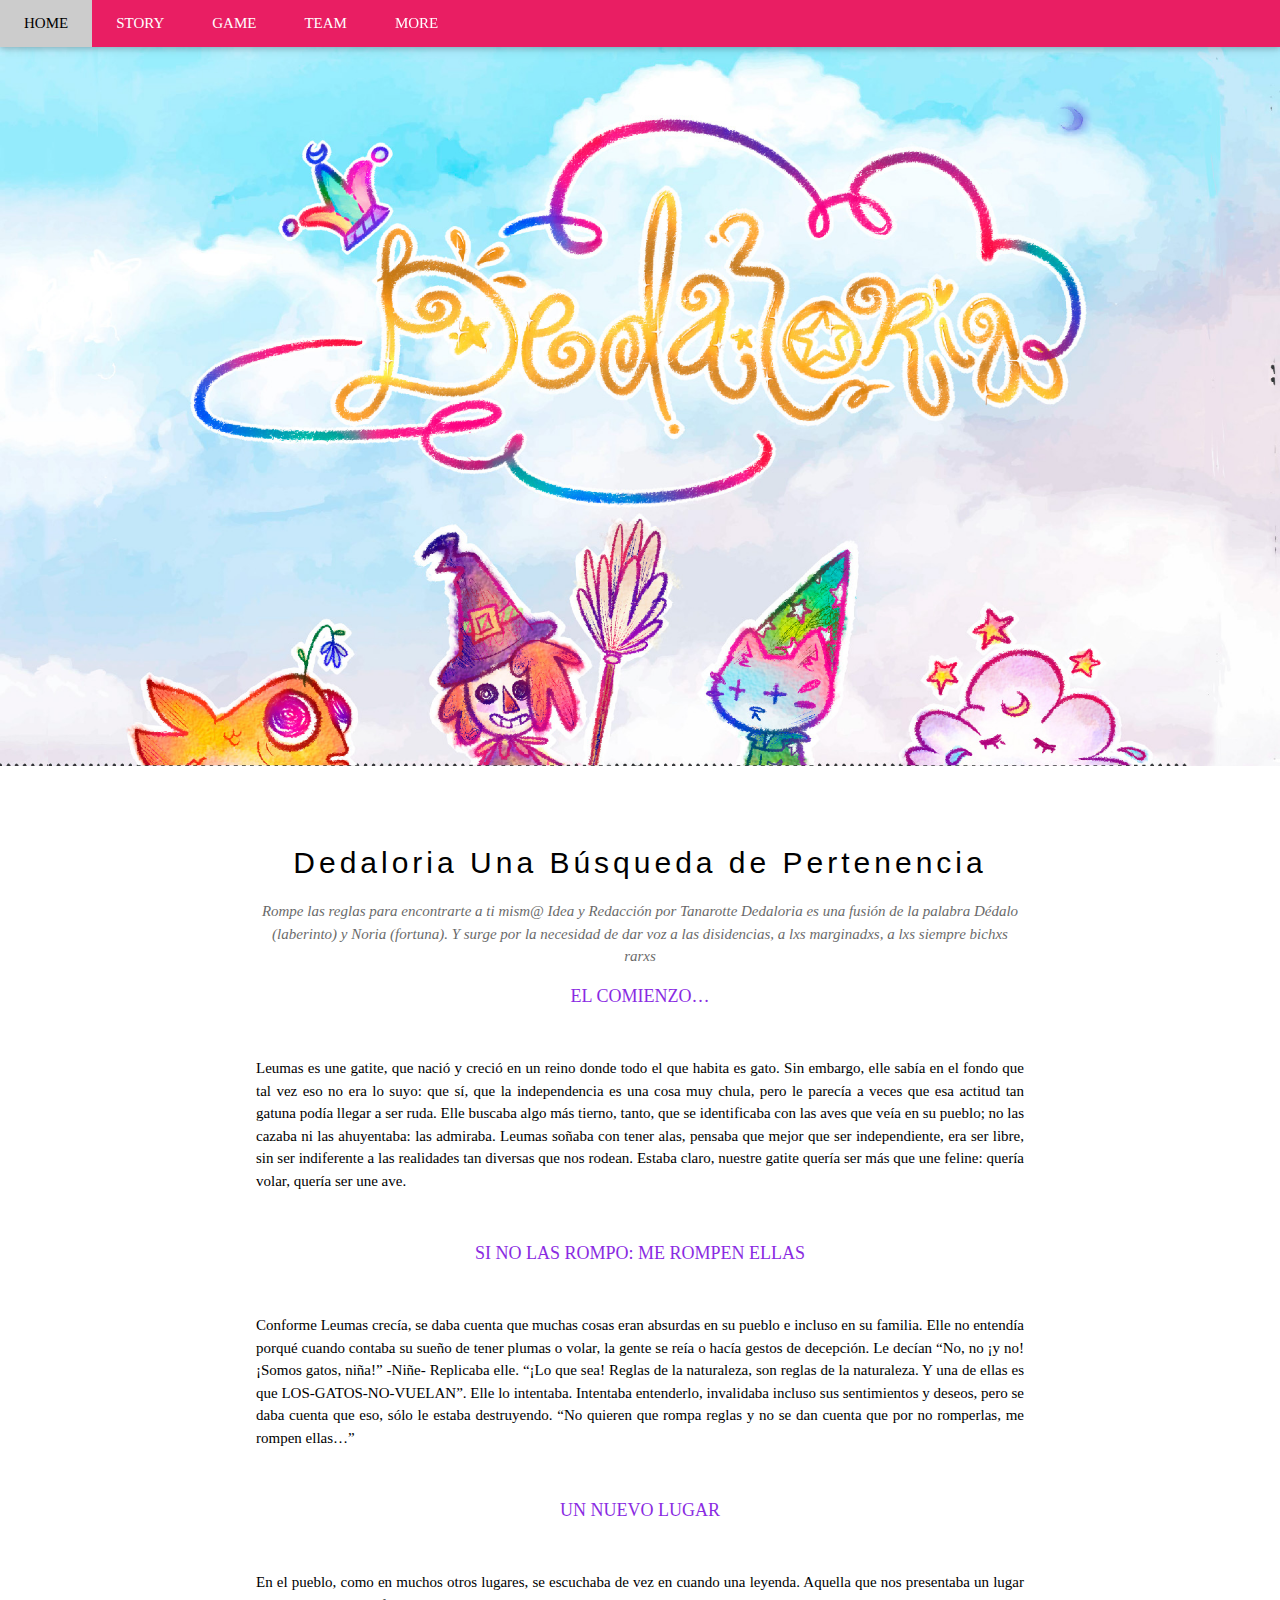
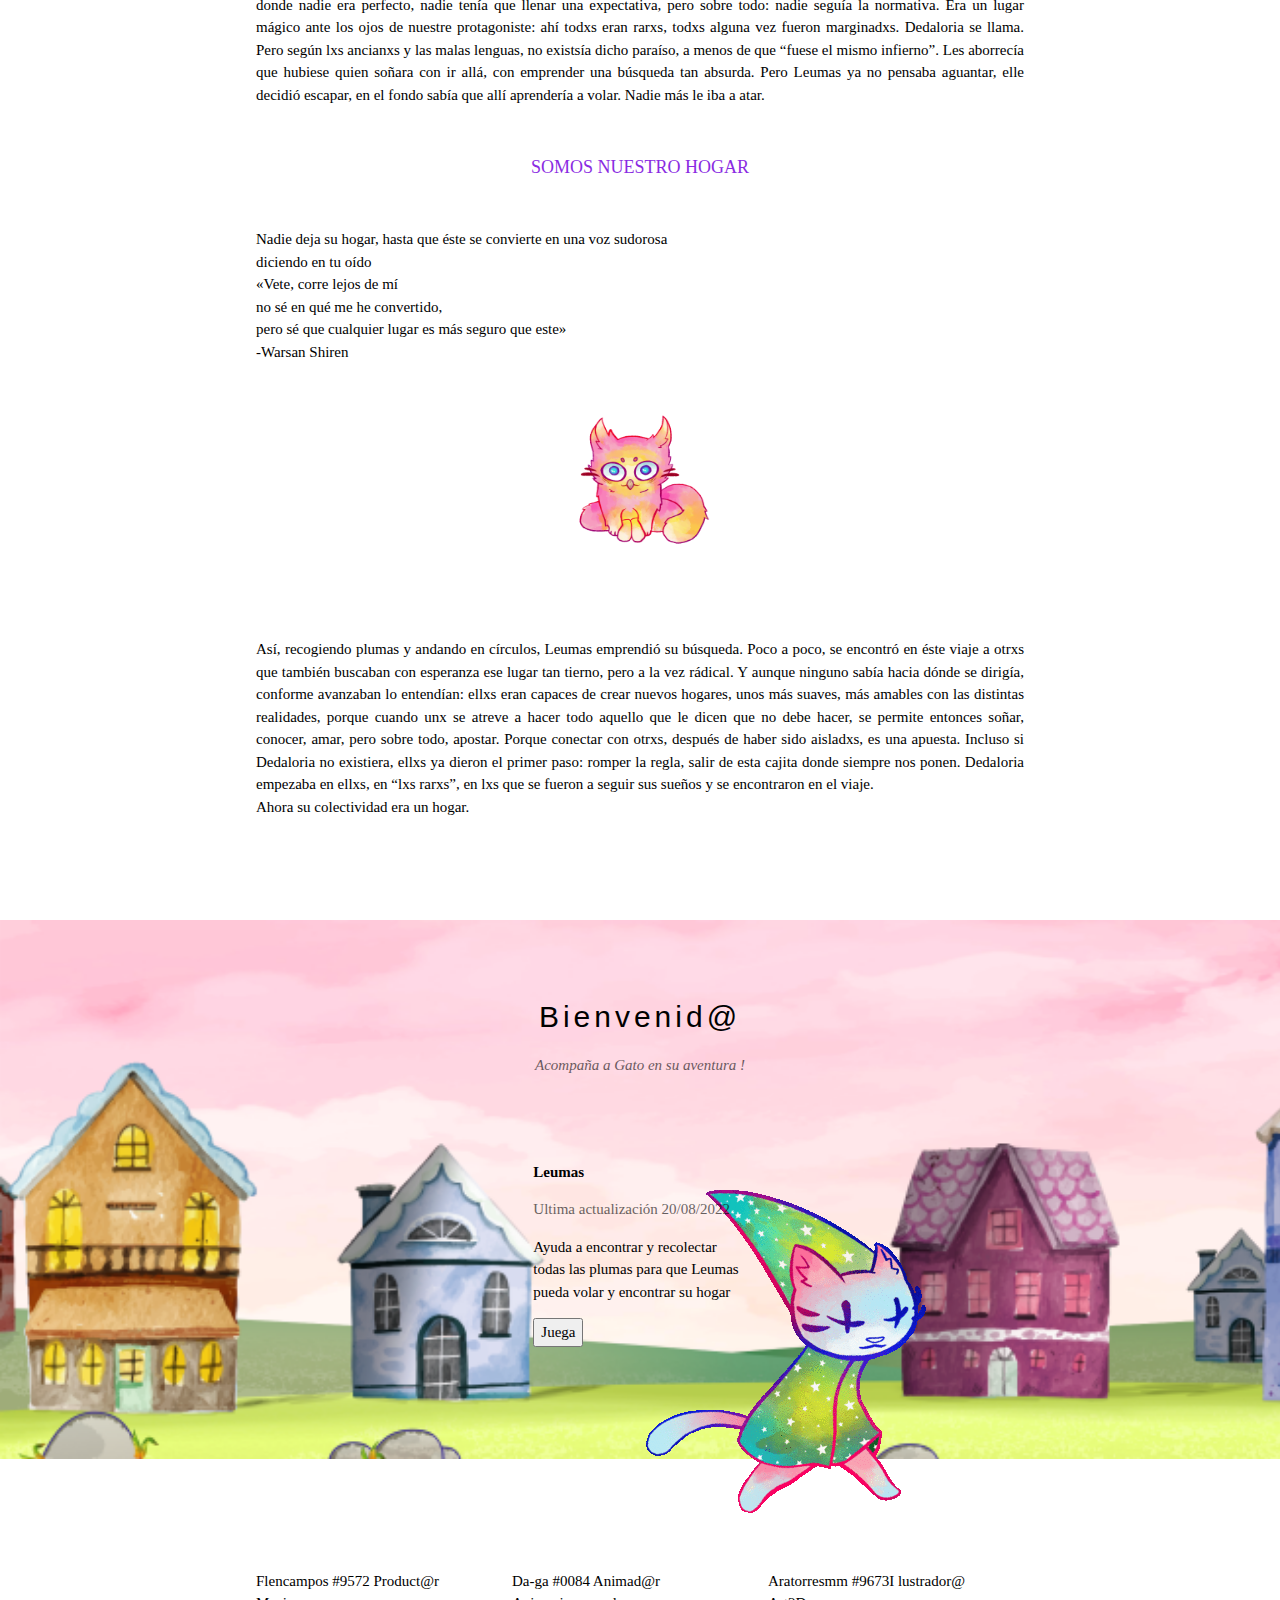
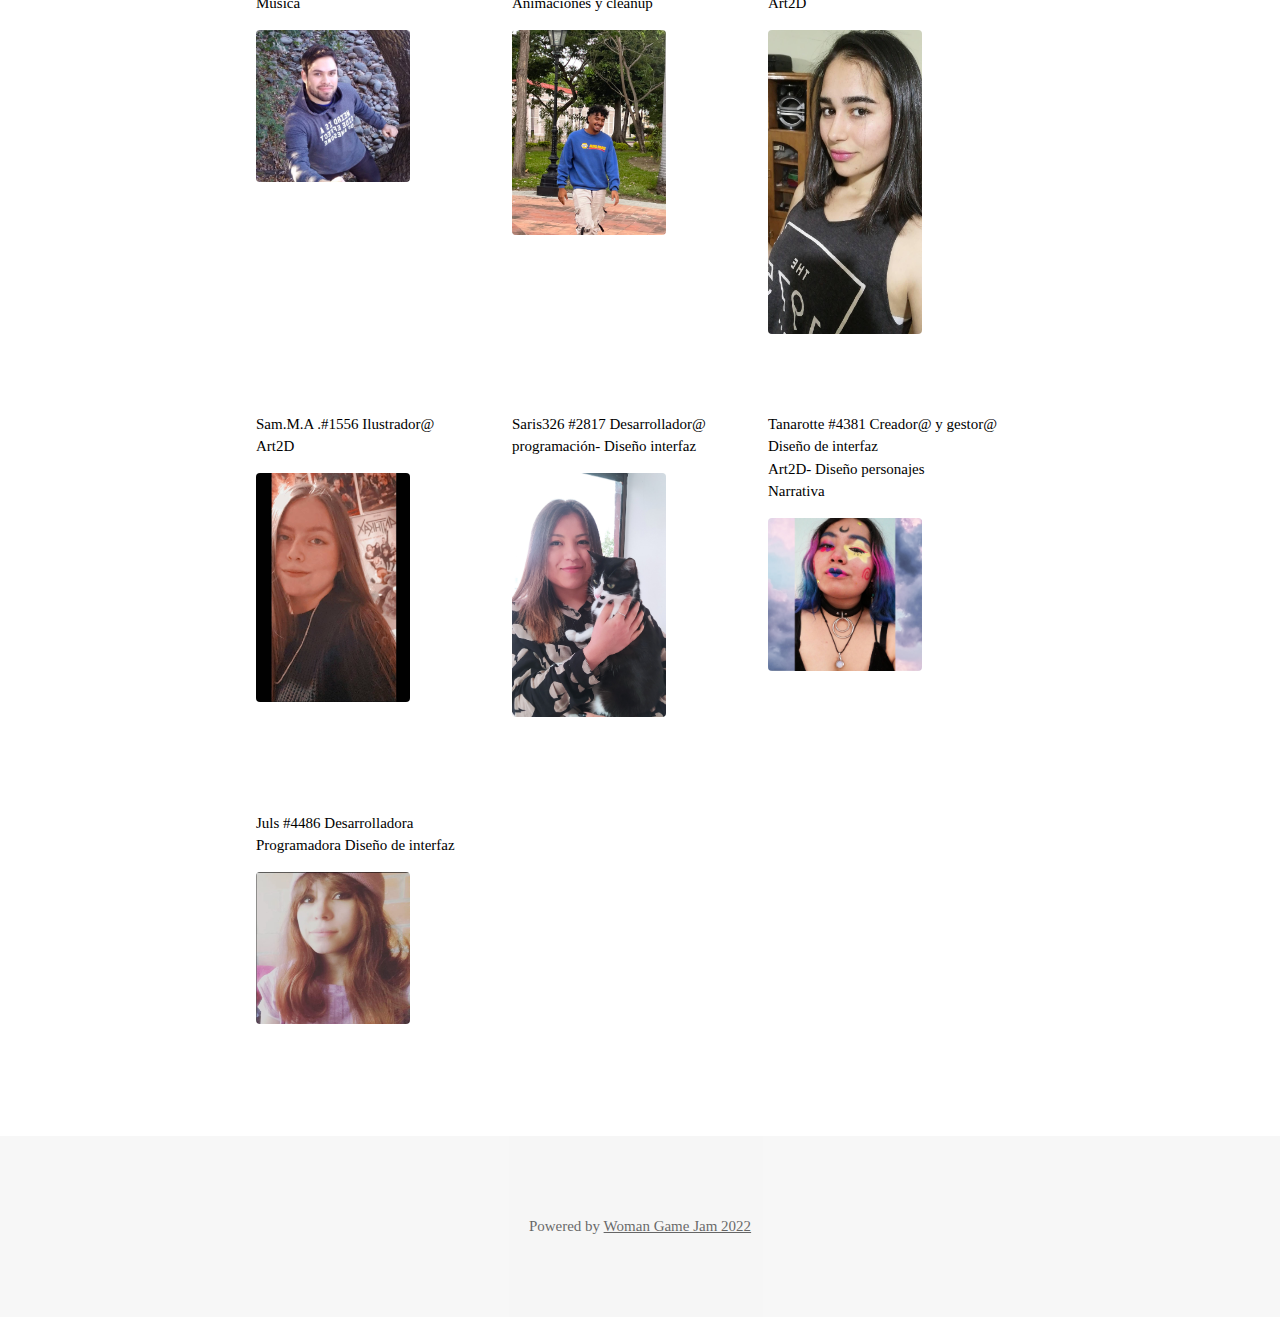
<file: index.html>
<!DOCTYPE html>
<html lang="en">
  <head>
    <title>Dedaloria</title>
    <meta charset="UTF-8" />
    <meta name="viewport" content="width=device-width, initial-scale=1" />
    <link rel="stylesheet" href="https://www.w3schools.com/w3css/4/w3.css" />
    <link rel="stylesheet" href="/estilos/styls.css" />
    <link rel="preconnect" href="https://fonts.googleapis.com" />
    <link rel="preconnect" href="https://fonts.gstatic.com" crossorigin />
    <link
      href="https://fonts.googleapis.com/css2?family=Old+Standard+TT:ital@1&family=Roboto:wght@100&display=swap"
      rel="stylesheet"
    />
    <style>
      body {
        font-family: "Old Standard TT", serif;
      }
      .mySlides {
        display: none;
      }
    </style>
  </head>

  <body>
    <!-- Navbar -->
    <div class="w3-top">
      <div class="w3-bar w3-pink w3-card">
        <a
          class="w3-bar-item w3-button w3-padding-large w3-hide-medium w3-hide-large w3-right"
          href="javascript:void(0)"
          onclick="myFunction()"
          title="Toggle Navigation Menu"
          ><i class="fa fa-bars"></i
        ></a>
        <a
          href="#"
          class="w3-bar-item w3-button w3-padding-large rounded-bottom"
          >HOME</a
        >
        <a
          href="#band"
          class="w3-bar-item w3-button w3-padding-large w3-hide-small"
          >STORY</a
        >
        <a
          href="#tour"
          class="w3-bar-item w3-button w3-padding-large w3-hide-small"
          >GAME</a
        >
        <a
          href="#contact"
          class="w3-bar-item w3-button w3-padding-large w3-hide-small"
          >TEAM</a
        >
        <div class="w3-dropdown-hover w3-hide-small">
          <button class="w3-padding-large w3-button" title="More">
            MORE <i class="fa fa-caret-down"></i>
          </button>
          <div class="w3-dropdown-content w3-bar-block w3-card-4">
            <a href="/paginas/galeria.html" class="w3-bar-item w3-button"
              >ART</a
            >
            <a href="/paginas/player.html" class="w3-bar-item w3-button"
              >MUSIC</a
            >
          </div>
        </div>
        <a
          href="javascript:void(0)"
          class="w3-padding-large w3-hover-red w3-hide-small w3-right"
          ><i class="fa fa-search"></i
        ></a>
      </div>
    </div>

    <!-- Navbar on small screens (remove the onclick attribute if you want the navbar to always show on top of the content when clicking on the links) -->
    <div
      id="navDemo"
      class="w3-bar-block w3-black w3-hide w3-hide-large w3-hide-medium w3-top"
      style="margin-top: 46px"
    >
      <a
        href="#band"
        class="w3-bar-item w3-button w3-padding-large"
        onclick="myFunction()"
        >HOME</a
      >
      <a
        href="#tour"
        class="w3-bar-item w3-button w3-padding-large"
        onclick="myFunction()"
        >HISTORY</a
      >
      <a
        href="#contact"
        class="w3-bar-item w3-button w3-padding-large"
        onclick="myFunction()"
        >GAME</a
      >
      <a
        href="#"
        class="w3-bar-item w3-button w3-padding-large"
        onclick="myFunction()"
        >TEAM</a
      >
    </div>

    <!-- Page content -->
    <div class="w3-content" style="max-width: 2000px; margin-top: 46px">
      <!-- Automatic Slideshow Images -->
      <div class="">
        <img src="img/PANTALLA DE INICIO.jpg" style="width: 100%" />
        <div
          class="w3-display-bottommiddle w3-container w3-text-white w3-padding-32 w3-hide-small"
        ></div>

        <!-- The Band Section -->
        <div
          class="texto w3-container w3-content w3-center w3-padding-64"
          style="max-width: 800px"
          id="band"
        >
          <h2 class="w3-wide">Dedaloria Una Búsqueda de Pertenencia</h2>
          <p class="w3-opacity">
            <i
              >Rompe las reglas para encontrarte a ti mism@ Idea y Redacción por
              Tanarotte Dedaloria es una fusión de la palabra Dédalo (laberinto)
              y Noria (fortuna). Y surge por la necesidad de dar voz a las
              disidencias, a lxs marginadxs, a lxs siempre bichxs rarxs
            </i>
          </p>

          <h5 class="title2">EL COMIENZO…</h5>
          <br />
          <p class="w3-justify">
            Leumas es une gatite, que nació y creció en un reino donde todo el
            que habita es gato. Sin embargo, elle sabía en el fondo que tal vez
            eso no era lo suyo: que sí, que la independencia es una cosa muy
            chula, pero le parecía a veces que esa actitud tan gatuna podía
            llegar a ser ruda. Elle buscaba algo más tierno, tanto, que se
            identificaba con las aves que veía en su pueblo; no las cazaba ni
            las ahuyentaba: las admiraba. Leumas soñaba con tener alas, pensaba
            que mejor que ser independiente, era ser libre, sin ser indiferente
            a las realidades tan diversas que nos rodean. Estaba claro, nuestre
            gatite quería ser más que une feline: quería volar, quería ser une
            ave.
          </p>
          <br />

          <h5 class="title2">SI NO LAS ROMPO: ME ROMPEN ELLAS</h5>
          <br />
          <p class="w3-justify">
            Conforme Leumas crecía, se daba cuenta que muchas cosas eran
            absurdas en su pueblo e incluso en su familia. Elle no entendía
            porqué cuando contaba su sueño de tener plumas o volar, la gente se
            reía o hacía gestos de decepción. Le decían “No, no ¡y no! ¡Somos
            gatos, niña!” -Niñe- Replicaba elle. “¡Lo que sea! Reglas de la
            naturaleza, son reglas de la naturaleza. Y una de ellas es que
            LOS-GATOS-NO-VUELAN”. Elle lo intentaba. Intentaba entenderlo,
            invalidaba incluso sus sentimientos y deseos, pero se daba cuenta
            que eso, sólo le estaba destruyendo. “No quieren que rompa reglas y
            no se dan cuenta que por no romperlas, me rompen ellas…”
          </p>
          <br />

          <h5 class="title2">UN NUEVO LUGAR</h5>
          <br />
          <p class="w3-justify">
            En el pueblo, como en muchos otros lugares, se escuchaba de vez en
            cuando una leyenda. Aquella que nos presentaba un lugar donde nadie
            era perfecto, nadie tenía que llenar una expectativa, pero sobre
            todo: nadie seguía la normativa. Era un lugar mágico ante los ojos
            de nuestre protagoniste: ahí todxs eran rarxs, todxs alguna vez
            fueron marginadxs. Dedaloria se llama. Pero según lxs ancianxs y las
            malas lenguas, no existsía dicho paraíso, a menos de que “fuese el
            mismo infierno”. Les aborrecía que hubiese quien soñara con ir allá,
            con emprender una búsqueda tan absurda. Pero Leumas ya no pensaba
            aguantar, elle decidió escapar, en el fondo sabía que allí
            aprendería a volar. Nadie más le iba a atar.
          </p>
          <br />

          <div>
            <h5 class="title2">SOMOS NUESTRO HOGAR</h5>
            <br />
            <p class="w3-justify">
              Nadie deja su hogar, hasta que éste se convierte en una voz
              sudorosa<br />
              diciendo en tu oído <br />
              «Vete, corre lejos de mí <br />
              no sé en qué me he convertido, <br />
              pero sé que cualquier lugar es más seguro que este»<br />
              -Warsan Shiren
            </p>
          </div>
          <div><img class="imgbuho" src="/img/buhote.gif" /></div>

          <br /><br />
          <p class="w3-justify">
            Así, recogiendo plumas y andando en círculos, Leumas emprendió su
            búsqueda. Poco a poco, se encontró en éste viaje a otrxs que también
            buscaban con esperanza ese lugar tan tierno, pero a la vez rádical.
            Y aunque ninguno sabía hacia dónde se dirigía, conforme avanzaban lo
            entendían: ellxs eran capaces de crear nuevos hogares, unos más
            suaves, más amables con las distintas realidades, porque cuando unx
            se atreve a hacer todo aquello que le dicen que no debe hacer, se
            permite entonces soñar, conocer, amar, pero sobre todo, apostar.
            Porque conectar con otrxs, después de haber sido aisladxs, es una
            apuesta. Incluso si Dedaloria no existiera, ellxs ya dieron el
            primer paso: romper la regla, salir de esta cajita donde siempre nos
            ponen. Dedaloria empezaba en ellxs, en “lxs rarxs”, en lxs que se
            fueron a seguir sus sueños y se encontraron en el viaje. <br />
            Ahora su colectividad era un hogar.
          </p>
          <br />
        </div>

        <!-- The Tour Section -->
        <div class="game" id="tour">
          <div
            class="w3-container w3-content w3-padding-64"
            style="max-width: 800px"
          >
            <h2 class="w3-wide w3-center">Bienvenid@</h2>
            <p class="w3-opacity w3-center">
              <i>Acompaña a Gato en su aventura !</i>
            </p>
            <br />

            <div class="w3-row-padding w3-padding-32" style="margin: 0 -16px">
              <div class="w3-third w3-margin-bottom">
                <img
                  class="imggato"
                  src="/img/picasion.com_046f6667a44d595ec12baa4140a881df.gif"
                />
              </div>
              <div class="w3-third w3-margin-bottom">
                <div class="w3-container">
                  <p><b>Leumas</b></p>
                  <p class="w3-opacity">Ultima actualización 20/08/2022</p>
                  <p>
                    Ayuda a encontrar y recolectar todas las plumas para que
                    Leumas pueda volar y encontrar su hogar
                  </p>
                  <form action="">
                    <button type="submit">Juega</button>
                  </form>
                </div>
              </div>
            </div>
          </div>
        </div>
      </div>

      <!-- Ticket Modal -->
      <div id="ticketModal" class="w3-modal"></div>
      <!-- The Contact Section -->

      <div
        class="w3-container w3-content w3-padding-64"
        style="max-width: 800px"
        id="contact"
      >
        <div class="w3-row w3-padding-32">
          <div class="w3-third">
            <p>
              Flencampos #9572 Product@r <br />
              Musica
            </p>
            <img
              src="/img/Avatares_)/FLEN.jpg"
              class="w3-round w3-margin-bottom"
              alt="Random Name"
              style="width: 60%"
            />
          </div>
          <div class="w3-third">
            <p>
              Da-ga #0084 Animad@r <br />
              Animaciones y cleanup
            </p>
            <img
              src="/img/Avatares_)/photo_2022-08-21_08-17-27.jpg"
              class="w3-round w3-margin-bottom"
              alt="Random Name"
              style="width: 60%"
            />
          </div>
          <div class="w3-third">
            <p>
              Aratorresmm #9673I lustrador@ <br />
              Art2D
            </p>
            <img
              src="/img/Avatares_)/ara.jpg"
              class="w3-round"
              alt="Random Name"
              style="width: 60%"
            />
          </div>
        </div>
        <div class="w3-row w3-padding-32">
          <div class="w3-third">
            <p>
              Sam.M.A .#1556 Ilustrador@ <br />
              Art2D
            </p>
            <img
              src="/img/Avatares_)/Screenshot_20220821-005317_Instagram.jpg"
              class="w3-round w3-margin-bottom"
              alt="Random Name"
              style="width: 60%"
            />
          </div>
          <div class="w3-third">
            <p>
              Saris326 #2817 Desarrollador@ <br />
              programación- Diseño interfaz
            </p>
            <img
              src="/img/Avatares_)/165676500018300.jpg"
              class="w3-round w3-margin-bottom"
              alt="Random Name"
              style="width: 60%"
            />
          </div>
          <div class="w3-third">
            <p>
              Tanarotte #4381 Creador@ y gestor@ <br />
              Diseño de interfaz<br />
              Art2D- Diseño personajes <br />
              Narrativa
            </p>
            <img
              src="/img/Avatares_)/SquareQuick_202153013167856.jpg"
              class="w3-round"
              alt="Random Name"
              style="width: 60%"
            />
          </div>
        </div>

        <div class="w3-row w3-padding-32">
          <div class="w3-third">
            <p>
              Juls #4486 Desarrolladora <br />
              Programadora Diseño de interfaz
            </p>
            <img
              src="/img/Avatares_)/juls.jpg"
              class="w3-round w3-margin-bottom"
              alt="Random Name"
              style="width: 60%"
            />
          </div>
        </div>
      </div>
      <!-- End Page Content -->
    </div>

    <!-- Footer -->
    <footer
      class="w3-container w3-padding-64 w3-center w3-opacity w3-light-grey w3-xlarge"
    >
      <p class="w3-medium">
        Powered by
        <a href="https://www.w3schools.com/w3css/default.asp" target="_blank"
          >Woman Game Jam 2022</a
        >
      </p>
    </footer>

    <script>
      // Automatic Slideshow - change image every 4 seconds
      var myIndex = 0;
      carousel();

      function carousel() {
        var i;
        var x = document.getElementsByClassName("mySlides");
        for (i = 0; i < x.length; i++) {
          x[i].style.display = "none";
        }
        myIndex++;
        if (myIndex > x.length) {
          myIndex = 1;
        }
        x[myIndex - 1].style.display = "block";
        setTimeout(carousel, 4000);
      }

      // Used to toggle the menu on small screens when clicking on the menu button
      function myFunction() {
        var x = document.getElementById("navDemo");
        if (x.className.indexOf("w3-show") == -1) {
          x.className += " w3-show";
        } else {
          x.className = x.className.replace(" w3-show", "");
        }
      }

      // When the user clicks anywhere outside of the modal, close it
      var modal = document.getElementById("ticketModal");
      window.onclick = function (event) {
        if (event.target == modal) {
          modal.style.display = "none";
        }
      };
    </script>
  </body>
</html>
</file>
<file: estilos/styls.css>
body {
  font-family: "Old Standard TT", serif;
}
.game {
  background-image: url("/img/paisajefinal.png");
  background-repeat: no-repeat;
  background-size: cover;
}

.imggato {
  position: absolute;
  left: 50%;
}
.imggatojump {
  height: 400px;
  width: 400px;
}

.imgbuho {
  height: 200px;
  width: 150px;
  position: relative;
}
.title2 {
  align-content: left;
  color: blueviolet;
  font-family: "Old Standard TT", serif;
}
</file>
